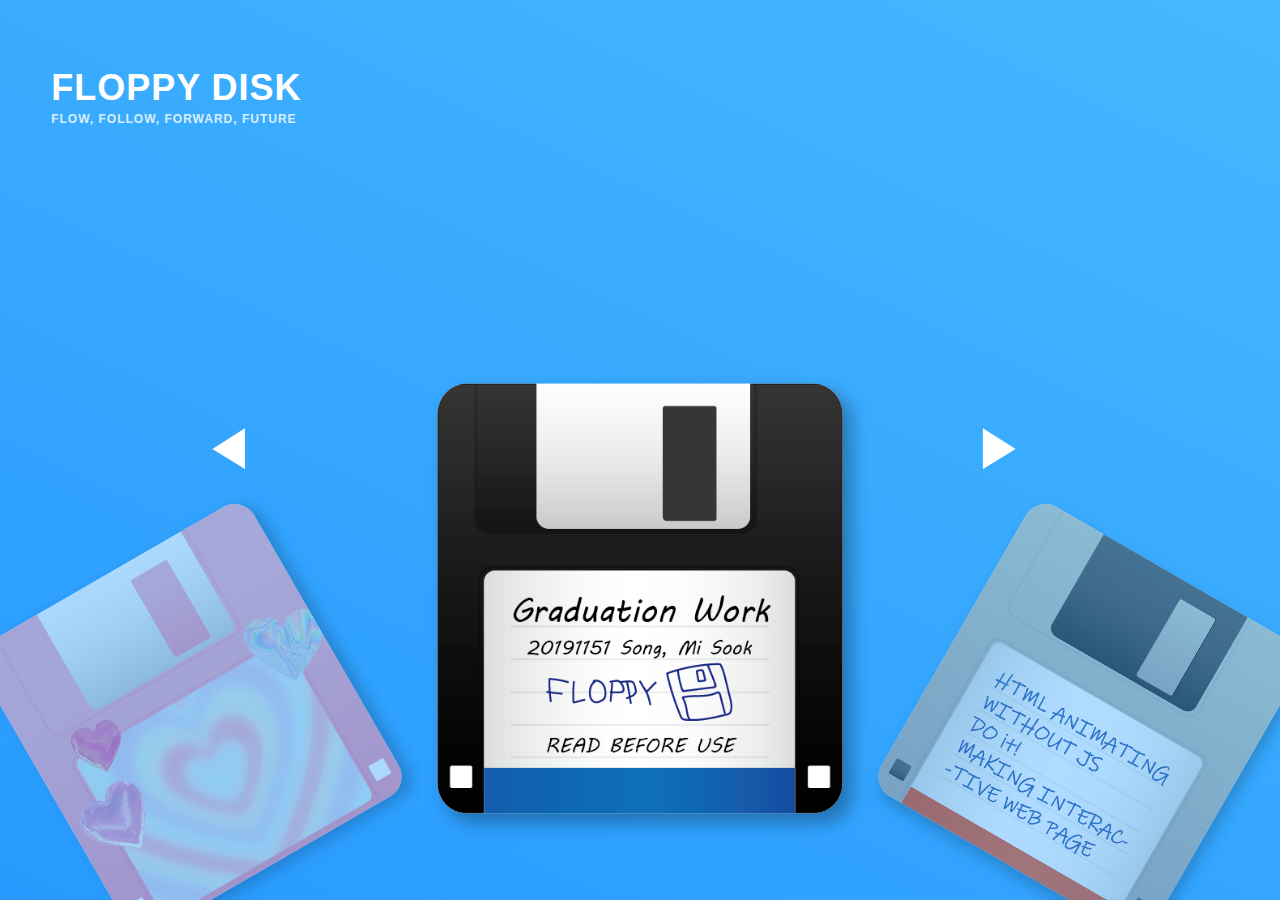
<file: ew/index.html>
<!DOCTYPE html>
<html lang="ko">
  <head>
    <meta charset="UTF-8">
    <meta name'"viewport" content="width=device-width, initial-scale=1.0">
    <title>2022 졸업작품전시회 | 20191151 송미숙</title>
    <link rel="stylesheet" href="css/style.css">
    <script defer src="js/main.js"></script>
  </head>
  <body>
    <figure>
      <h1>
        <strong>FLOPPY DISK</strong> <br>
        <span>FLOW, FOLLOW, FORWARD, FUTURE</span>
        <a href="#" class="menu"><i class="fas fa-bars"></i></a>
        <p>2022 졸업작품전시회 | 20191151송미숙</p>
      </h1>

      <section>
        <article class="on">
          <div class="inner">
            <div class="pic">
              <button onclick="location.href='manual/manual.html'"> </button>
            </div>
          </div>
        </article>
        <article>
          <div class="inner">
            <div class="pic">
              <button onclick="location.href='village/village.html'"> </button>
            </div>
          </div>
        </article>
        <article>
          <div class="inner">
            <div class="pic">
              <button onclick="location.href='goose/goose.html'"> </button>
            </div>
          </div>
        </article>
        <article>
          <div class="inner">
            <div class="pic">
              <button onclick="location.href='heart/heart.html'"> </button>
            </div>
          </div>
        </article>
        <article>
          <div class="inner">
            <div class="pic">
              <button onclick="location.href='manual/manual.html'"> </button>
            </div>
          </div>
        </article>
        <article>
          <div class="inner">
            <div class="pic">
              <button onclick="location.href='village/village.html'"> </button>
            </div>
          </div>
        </article>
        <article>
          <div class="inner">
            <div class="pic">
              <button onclick="location.href='goose/goose.html'"> </button>
            </div>
          </div>
        </article>
        <article>
          <div class="inner">
            <div class="pic">
              <button onclick="location.href='heart/heart.html'"> </button>
            </div>
          </div>
        </article>
        <article>
          <div class="inner">
            <div class="pic">
              <button onclick="location.href='manual/manual.html'"> </button>
            </div>
          </div>
        </article>
        <article>
          <div class="inner">
            <div class="pic">
              <button onclick="location.href='village/village.html'"> </button>
            </div>
          </div>
        </article>
        <article>
          <div class="inner">
            <div class="pic">
              <button onclick="location.href='goose/goose.html'"> </button>
            </div>
          </div>
        </article>
        <article>
          <div class="inner">
            <div class="pic">
              <button onclick="location.href='heart/heart.html'"> </button>
            </div>
          </div>
        </article>
      </section>
      <div class="btnPrev">
        <span>◀</span>
      </div>
      <div class="btnNext">
        <span>▶</span>
      </div>
    </figure>
  </body>
</html>
</file>
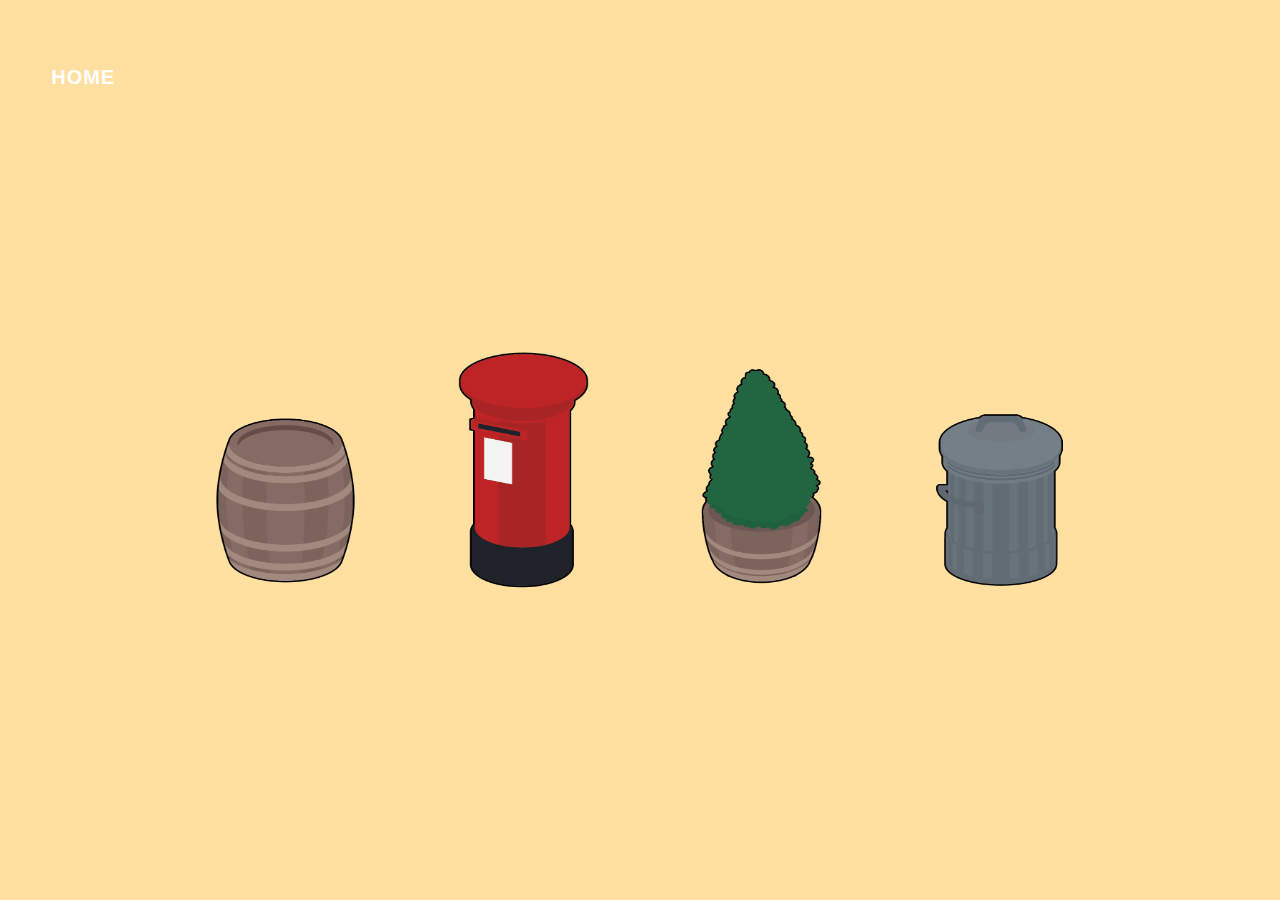
<file: ew/goose/goose.html>
<!DOCTYPE html>
<html lang="ko">
  <head>
    <meta charset="UTF-8">
    <meta name'"viewport" content="width=device-width, initial-scale=1.0">
    <title>GOOSE! GOOSE! GOOSE!</title>
    <link rel="stylesheet" href="style.css">
    <script defer src="js.js"></script>
  </head>
          <body>
                    <figure id="wrap">
                              <p><strong>HOME</strong></p>
                              <button onclick="location.href='../index.html'"> </button>
                              <a href="#" class="menu"><i class="fas fa-bars"></i></a>
                              <section>
                                <article>
                                  <div class="inner">
                                      <img class="pic" src="img/barrel.png"></div>
                                    </div>
                                </article>
                                <article>
                                  <div class="inner">
                                    <div class="pic">
                                      <img class="pic" src="img/mailbox.png"></div>
                                    </div>
                                </article>
                                <article>
                                  <div class="inner">
                                    <div class="pic">
                                      <img class="pic" src="img/tree.png"></div>
                                    </div>
                                </article>
                                <article>
                                  <div class="inner">
                                    <div class="pic">
                                      <img class="pic" src="img/bin.png"></div>
                                    </div>
                                </article>
                                
                              </section>
          </body>
</html>
</file>
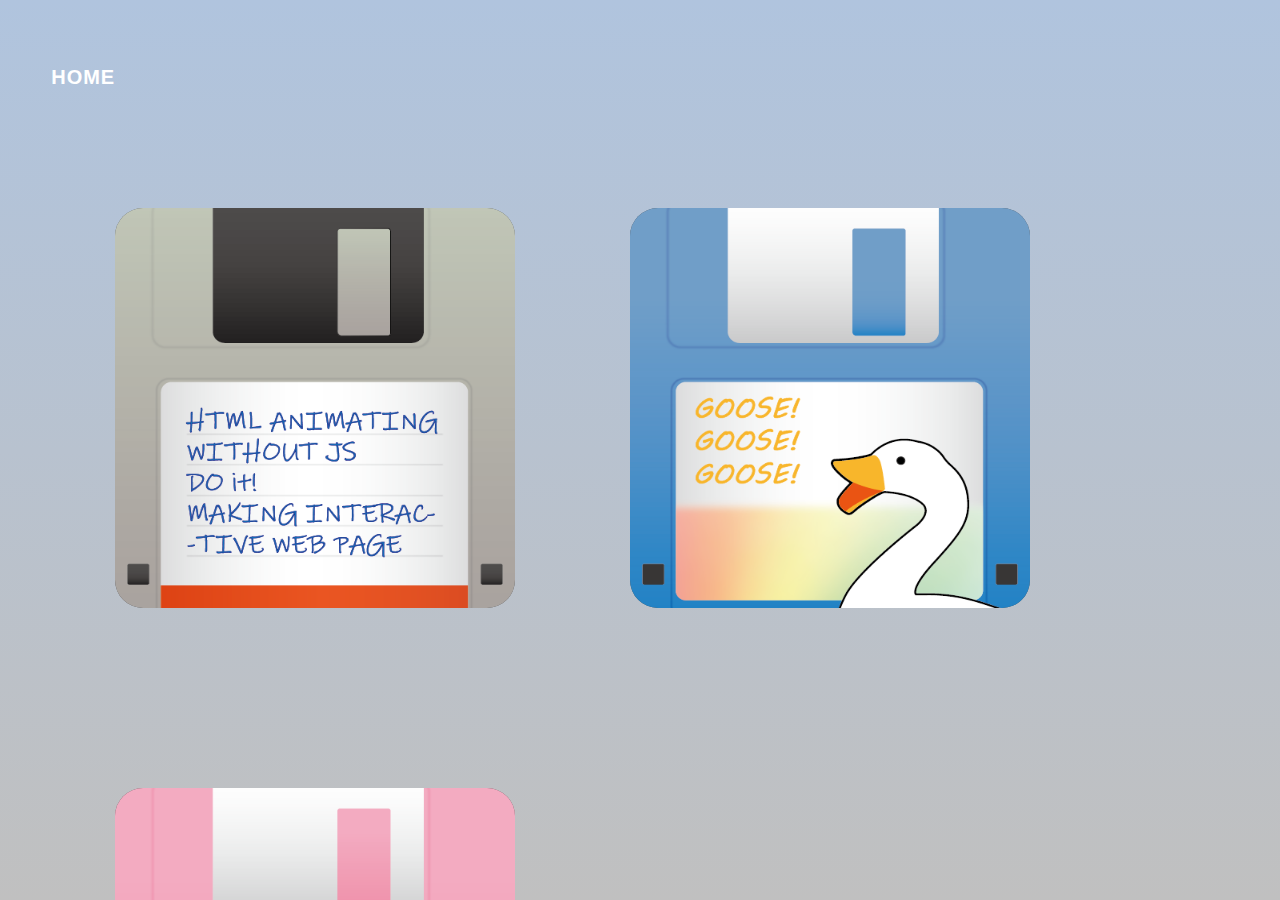
<file: ew/manual/manual.html>
<!DOCTYPE html>
<html lang="ko">
  <head>
    <meta charset="UTF-8">
    <meta name'"viewport" content="width=device-width, initial-scale=1.0">
    <title>HOW TO USE</title>
    <link rel="stylesheet" href="css/style.css">
  </head>
          <body>
                    <figure>
                              <p><strong>HOME</strong></p>
                              <button onclick="location.href='../index.html'"> </button>
                              <a href="#" class="menu"><i class="fas fa-bars"></i></a>

                              <section>
                                        <article>
                                                  <div class="front">
                                                            <img src="../img/floppy1.png">
                                                            <div class="back">
                                                                      <h1>CSS ANIMATION <br> VILLAGE</h1>
                                                                      <p>css로 구현한 마을 애니메이션입니다. <br>
                                                                      작업하며 많은 도움을 받은《인터랙티브 웹 페이지 만들기(이지스퍼블리싱, 최성일 저)》예제 파일을 이용했습니다. </p>
                                                            </div>
                                                  </div>
                                        </article>
                                        <article>
                                                  <div class="front">
                                                            <img src="../img/floppy2.png">
                                                            <div class="back">
                                                                      <h1>GOOSE! GOOSE! GOOSE!</h1>
                                                                      <p>인디게임《UNTITLED GOOSE GAME》의 팬심으로 만든 페이지 입니다.<br>
                                                                       마을에 숨어든 거위를 찾아보세요.</p>
                                                            </div>
                                                  </div>
                                        </article>
                                        <article>
                                                  <div class="front">
                                                            <img src="../img/floppy3.png">
                                                            <div class="back">
                                                                      <h1>CSS ANIMATION<br> HEART WAVE</h1>
                                                                      <p>css로 구현한 하트 애니메이션입니다. <br>파동처럼 퍼져나오는 하트 애니메이션과 스크립트를 이용해 클릭시 배경화면이 바뀌는 어트랙션을 만들었습니다.</p>
                                                            </div>
                                                  </div>
                                        </article>
                              </section>
                    </figure>
          </body>
</html>
</file>
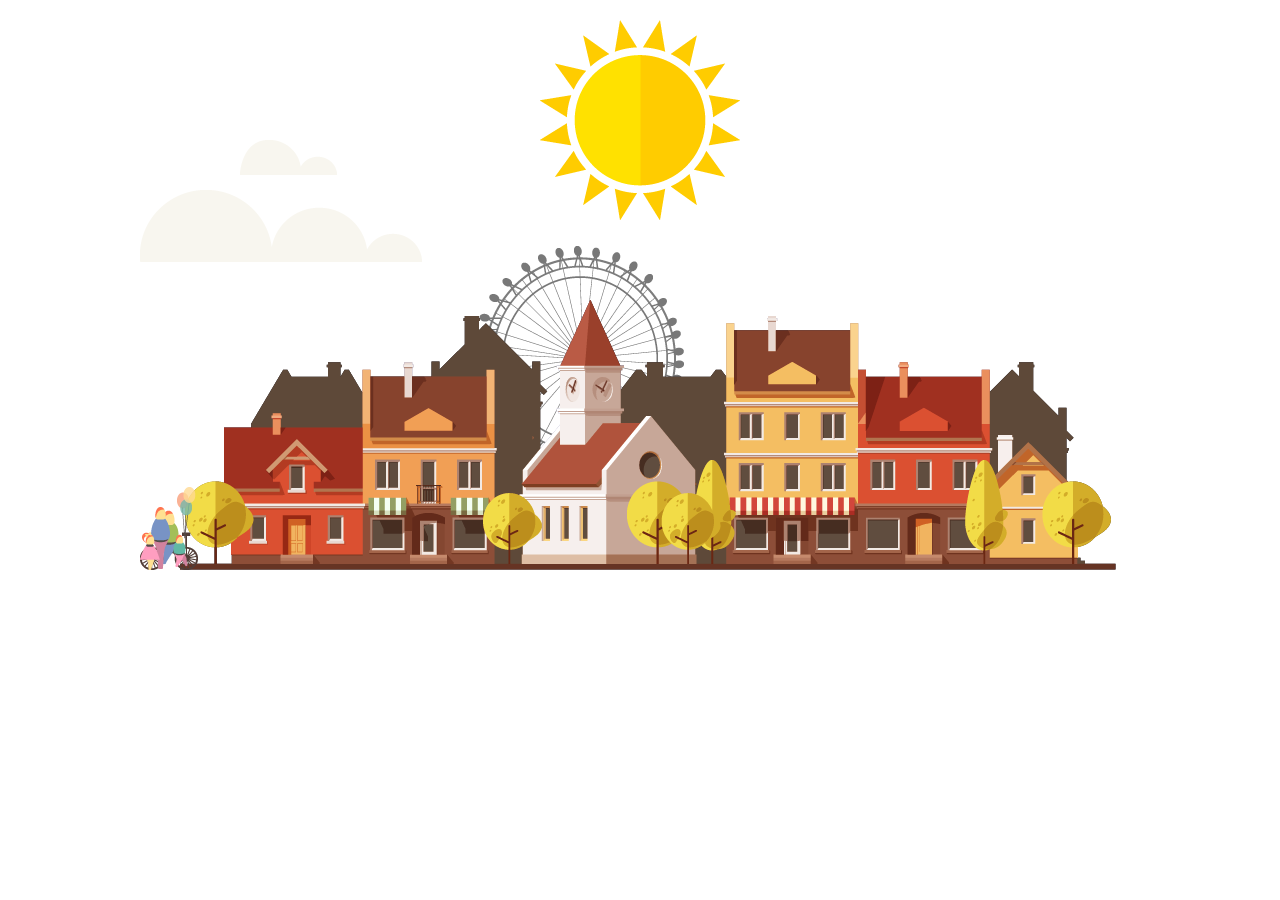
<file: ew/village/village.html>
<!DOCTYPE html>
<html lang="ko">
<head>
  <meta charset="UTF-8">
	<meta name="viewport" content="width=device-width, initial-scale=1.0">
	<title>HTML ANIMATING | VILLAGE</title>
	<link rel="stylesheet" href="css/style.css">
</head>
<body>
          <p><strong>HOME</strong></p>
          <button onclick="location.href='../index.html'"> </button>
	
	<section>	
		<article class="sky">			
			<img src="img/sun.png" class="sun" />
			<img src="img/cloud1.png" class="cloud1" />
			<img src="img/cloud2.png" class="cloud2" />
		</article>	
		
		<article class="town">
			<img src="img/circle.png" class="circle" />
			<img src="img/town_night.png" class="night" />
			<img src="img/town_day.png" class="day" />	
		</article>
		
		<article class="people">
			<img src="img/man.png" class="man" />
			<img src="img/family.png" class="family" />
		</article>			
	</section>
</body>
</html>
</file>
<file: ew/css/style.css>
@charset "utf-8";

* {
          margin: 0px;
          padding: 0px;
          box-sizing: border-box; }
ul, ol, li {
          list-style: none; }
a {
          text-decoration: none;
          outline: 0; }
figure {
          width: 100%;
          height: 100vh;
          overflow: hidden;
          position: relative;
          background: linear-gradient(25deg, #289AFF, #46B8FF); }
figure h1 {
          position: absolute;
          top: 7vh;
          left: 4vw;
          font-size: 0; }
figure h1 strong {
          font-size: 36px;
          font-family: "arial";
          color: #fff;
          line-height: 1.4;
          letter-spacing: 1px; }
figure h1 span {
          font-size: 12px;
          font-family: "arial";
          color: #fff;
          opacity: 0.8;
          line-height: 1;
          letter-spacing: 1px; }
figure .menu {
          position: absolute;
          top: 8vh;
          right: 4vw;
          font-size: 24px;
          color: #fff; }
figure > p {
          position: absolute;
          bottom: 7vh;
          left: 50%;
          transform: translateX(-50%);
          font: 12px/1 "arial";
          color: #fff;
          letter-spacing: 2px;
          opacity: 0.8; }
figure section {
          width: 50vh;
          height: 53vh;
          position: absolute;
          left: 50%;
          top: 140%;
          margin-top: 0vh;
          margin-left: -25vh;
          transition: 1s;
}
figure section article {
          width: 100%;
          height: 100%;
          position: absolute;
          top: 0px;
          left: 0px;
}
figure section article .inner {
          width: 100%;
          height: 100%;
          background: #f0f7ff;
          box-sizing: border-box;
          display: flex;
          justify-content: center;
          flex-wrap: wrap;
          border-radius: 7%;
          box-shadow: 10px 10px 20px rgba(0, 0, 0, 0.3);
          opacity: 0.6;
          transform: scale(0.7);
          transform: opacity 1s, transform 1s;
}
figure section article.on .inner {
          position: relative;
          z-index: 10;
          opacity: 1;
          transform: scale(0.9);
          transform: transform(10px,0px);
          transition: 1s;
}
figure section article .inner .pic {
          width: 100%;
          height: 100%;
          margin: 0px auto;
          background-size: cover;
          position: relative;
          display: flex;
          border-radius: 7%;
          justify-content: center;
          align-items: center;
}
figure section article .inner .pic button {
          width: 100%;
          height: 100%;
          margin: 0px auto;
          background-size: cover;
          opacity: 0;
          position: relative;
          display: flex;
          justify-content: center;
          align-items: center;
          cursor: pointer;
}
figure .btnPrev {
          width: 60px;
          height: 60px;
          position: absolute;
          top: 50%;
          left: 34.7%;
          transform: translate(-20vw, -50%);
          display: flex;
          align-items: center;
          text-align: left;
          cursor: pointer;
}
figure .btnPrev span {
          font: 50px/1 "arial";
          color: #fff;
          opacity: 1;
          transform: translateX(30%);
          transition: 0.5s;
}
figure .btnNext {
          width: 60px;
          height: 60px;
          position: absolute;
          top: 50%;
          left: 95%;
          transform: translate(-20vw, -50%);
          display: flex;
          align-items: center;
          text-align: right;
          cursor: pointer;
}
figure .btnNext span {
          font: 50px/1 "arial";
          color: #fff;
          opacity: 1;
          transform: translateX(30%);
          transition: 1s;
}
</file>
<file: ew/goose/style.css>
@charset "utf-8";

* {
          margin: 0px;
          padding: 0px;
          box-sizing: border-box; 
}
ul, ol, li {
          list-style: none; 
}
figure {
          width: 100%;
          height: 100vh;
          overflow: hidden;
          position: relative;
          background: #ffe0a0; 
}
figure p {
          position: absolute;
          top: 7vh;
          left: 4vw;
          font-size: 20px;
          font-family: "arial";
          color: #fff;
          line-height: 1.4;
          letter-spacing: 1px;
          text-decoration: none;
}
figure button {
          width: 75px;
          height: 26px;
          position: relative;
          z-index: 20;
          top: 7vh;
          left: 3.5vw;
          font-size: 20px;
          font-family: "arial";
          opacity: 0;
          line-height: 1.4;
          letter-spacing: 1px;
          text-decoration: none;
          cursor: pointer;
}
figure article {
          position: relative;
          width: 12.6vw;
          height: 19.6vw;
          margin-top: 35vh;
          margin-left: 6vw;
          left: 10vw;
          right: 2vw;
          border-radius: 7%;
          background-image: url(img/goose1.png);
          background-size: 12.6vw 19.6vw;
          float: left;
          cursor: pointer;
}
.inner {
          transition: all 0.7s;
}
img{
          width: 12.6vw;
          height: 19.6vw;
          position: absolute;
          animation: pulse 2s forwards infinite ease-in-out;
}

@keyframes pulse {
          0%{transform: scale(1);}
          25%{transform: scale(1.05);}
          50%{transform: scale(1);}
          75%{transform: scale(1.05);}
          100%{transform: scale(1);}
}

article:hover > .inner {transform: translateY(-15vw);}
</file>
<file: ew/manual/css/style.css>
@charset "utf-8";

* {
          margin: 0px;
          padding: 0px;
          box-sizing: border-box; 
}
ul, ol, li {
          list-style: none; 
}
figure {
          width: 100%;
          height: 100vh;
          overflow: hidden;
          position: relative;
          background: linear-gradient(0deg, #C0C0C0, #B0C4DE); 
}
figure p {
          position: absolute;
          top: 7vh;
          left: 4vw;
          font-size: 20px;
          font-family: "arial";
          color: #fff;
          line-height: 1.4;
          letter-spacing: 1px;
          text-decoration: none;
}
figure button {
          width: 75px;
          height: 26px;
          position: relative;
          z-index: 20;
          top: 7vh;
          left: 3.5vw;
          font-size: 20px;
          font-family: "arial";
          opacity: 0;
          line-height: 1.4;
          letter-spacing: 1px;
          text-decoration: none;
          cursor: pointer;
}
figure article {
          position: relative;
          width: 400px;
          height: 400px;
          margin-top: 20vh;
          margin-left: 9vw;
          border-radius: 7%;
          float: left;
          cursor: pointer;
}
img {
          width: 100%;
          height: 100%;
          margin: 0px;
          position: absolute;
          display: flex;
          z-index: 20;
          border-radius: 7%;
          opacity: 1;
          transition: all 0.7s ease;
}
.back {
          position: absolute;
          width: 100%;
          height: 100%;
          background: black;
          opacity: 0.6;
          box-sizing: border-box;
          border-radius: 7%;
          transition: all 0.8s ease;
}
.back h1{
          position: relative;
          color: white;
          width: 80%;
          height: 80%;
          margin: 17% 10%;
          font-size: 36px;
}
.back p{
          color: #c0c0c0;
          width: 83%;
          font-size: 20px;
          margin: 30% -10%;
}

article :hover img {transform: translateY(-50px);}
article :hover .back {transform: translateY(300px);}
</file>
<file: ew/village/css/style.css>
@charset "utf-8";
@import url('https://fonts.googleapis.com/css?family=Poiret+One');

* {
	margin: 0px;
	padding: 0px;
}
body { 
	width: 100%;
	height: 100vh;
	overflow: hidden;
	animation: sky linear 20s infinite;
}
h1 { 
	width: 1000px; 
	position: absolute; 
	top: 50%; 
	left: 50%; 
	transform: translate(-50%,150%);	
	font: 92px/1 "Poiret one"; 
	color: #fff;
	text-align: center; 
	animation: day linear 20s infinite;
}
p {
	position: absolute;
          top: 7vh;
          left: 4vw;
	font-size: 20px;
          font-family: "arial";
          color: #fff;
          line-height: 1.4;
          letter-spacing: 1px;
	text-decoration: none;
}
button {
	width: 75px;
	height: 26px;
	position: relative;
	z-index: 20;
          top: 7vh;
          left: 3.5vw;
	font-size: 20px;
          font-family: "arial";
          opacity: 0;
          line-height: 1.4;
          letter-spacing: 1px;
	text-decoration: none;
	cursor: pointer;
}

section { 
	width: 1000px; 
	height: 400px; 
	position: absolute; 
	top: 50%; 
	left: 50%; 
	transform: translate(-50%,-70%); 
}
section .sky {
	position: absolute; 
	width: 100%; 
	height: 100%;
}
section .sky .sun {
	position: absolute; 
	top: -150px; 
	left: 50%; 
	margin-left: -100px; 
	transform-origin: center 500px; 
	animation: sun linear 20s infinite;
}
section .sky .cloud1 {
	position: absolute; 
	top: -30px; 
	left: 10%; 
	animation: flow linear 10s infinite;
}
section .sky .cloud2 {
	position: absolute; 
	top: 20px; 
	left: 0%; 	
	animation: flow linear 20s infinite;
}
section .town .night { 
	position: absolute; 
	bottom: 0px; 
	left: 40px;
}
section .town .day { 
	position: absolute; 
	bottom: 0px; 
	left: 40px;
	animation: day linear 20s infinite;
}
section .town .circle {
	position: absolute; 
	bottom: 104px; 
	left: 50%; 
	margin-left: -165px; 
	opacity: 0.7;
	animation: rotation linear 20s infinite; 	
}
section .people {	
	width: 100%; 
	height: 100%; 
	position: absolute; 
	top: 0px;
	left: 0px;
	animation: day linear 20s infinite;	
}
section .people .man {
	position: absolute;
	left: 0%;
	bottom: 0px;
	animation: flow linear 7s infinite;
}
section .people .family {
	position: absolute;
	left: 0%;
	bottom: 0px;
	animation: flow linear 20s infinite;
}

@keyframes rotation {
	0% {transform: rotate(0deg);}
	100% {transform: rotate(360deg);}
}
@keyframes sky {
	0% {background-color: #b08fcc;}
	25% {background-color: #b1e1e2;}
	50% {background-color: #fcd2e2;}
	75% {background-color: #636888;}
	100% {background-color: #b08fcc;}
}
@keyframes sun {
	0% {opacity:0; transform: rotate(-90deg);}
	25% {opacity:1; transform: rotate(-30deg);}
	50% {opacity:1; transform: rotate(30deg);}
	75% {opacity:0; transform: rotate(90deg);}
	100% {opacity:0; transform: rotate(-90deg);}
}
@keyframes day {
	0% {opacity: 0;}
	25% {opacity: 1;}
	50% {opacity: 1;}
	75% {opacity: 0;}
	100% {opacity: 0;}
}
@keyframes flow {
	0% { left: 0%; opacity: 0;}
	10% { opacity: 1; }
	80% { opacity: 1; }
	100% { left: 90%; opacity: 0;}
}
</file>
